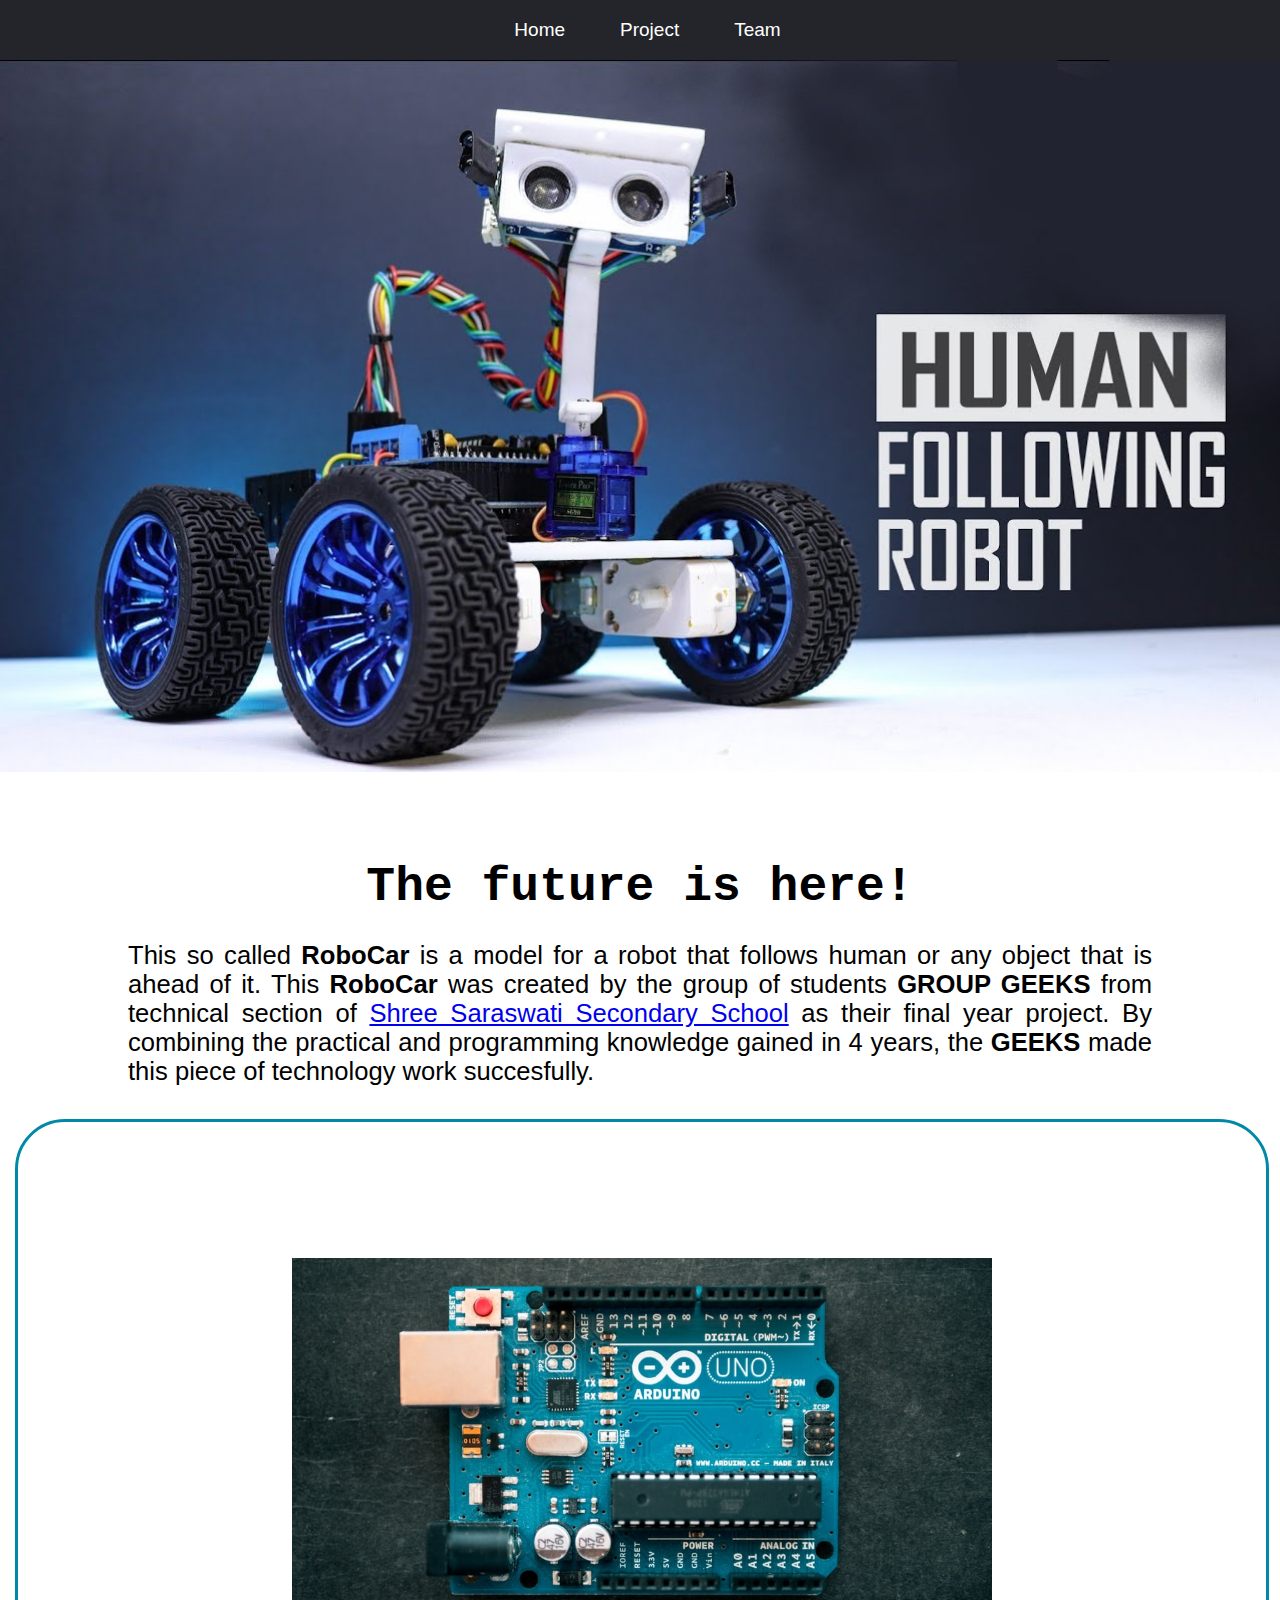
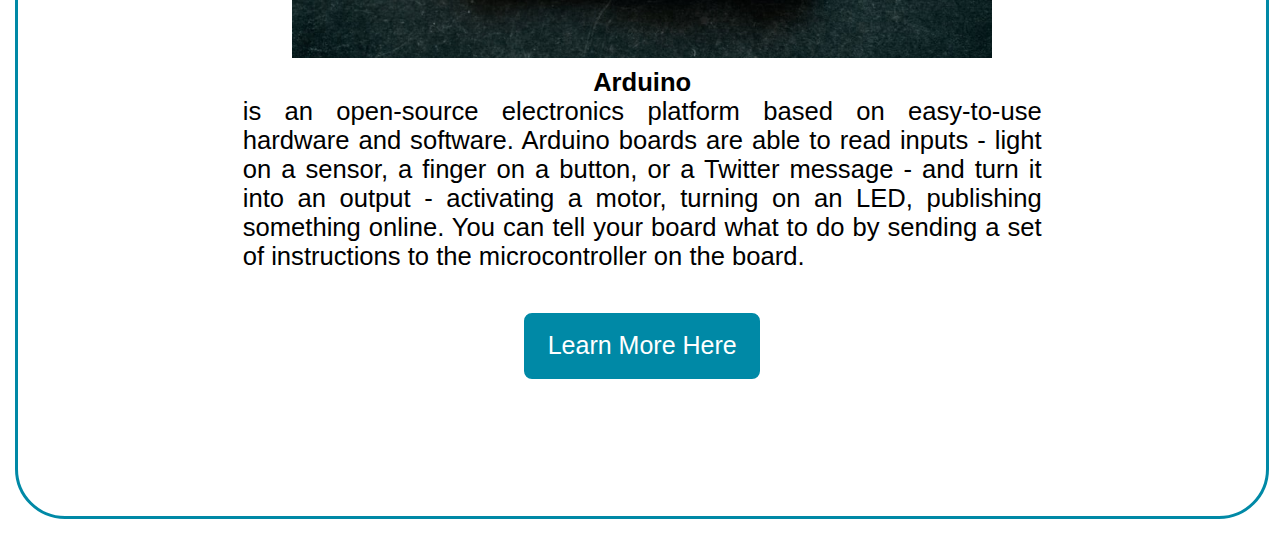
<file: index.html>
<!DOCTYPE html>
<html lang="en">
<head>
    <meta charset="UTF-8">
    <meta http-equiv="X-UA-Compatible" content="IE=edge">
    <meta name="viewport" content="width=device-width, initial-scale=1.0">
    <title>Home | Project RoboCar</title>
    <link rel="stylesheet" href="./Home/index.css">
</head>
<body>
    <nav>
            <li><a href="index.html">Home</li></a>
            <li><a href="./Project/project.html">Project</li></a>
            <li><a href="./Our Team/team.html">Team</li></a>
    </nav>
    <div class="homeimgwrapper">
        <div class="homeimg">
        </div>
    </div>

    <div class="slog">
        <h1 class="future" 
        style="font-family: 'Courier New', Courier, monospace;">
        The future is here!</h1>
        <p>This so called <b>RoboCar</b> is a model for a robot that follows human 
        or any object that is ahead of it. This <b>RoboCar</b> was created by the group of students 
        <b> GROUP GEEKS</b> from technical section 
          of  <a target=”_blank”  href="https://www.facebook.com/sssdamak/"> Shree Saraswati Secondary School</a> as 
         their final year project.
         By combining the practical and programming knowledge gained in 4 years, the <b>GEEKS</b> made this 
         piece of technology work succesfully.
        </p>
    </div>
    <br>
    <div class="infocar">
        <div class="txtimgwrapper">
            <div class="imgarduino"><img src="./Images/arduino.jpg" alt=""></div>
            <div class="txtarduino"><b>Arduino</b>  is an open-source electronics platform based on easy-to-use hardware and software.
                 Arduino boards are able to read inputs - light on a sensor, a finger on a button, or a Twitter message - and turn it 
                 into an output - activating a motor, turning on an LED, publishing something online. You can tell your board what to
                  do by sending a set of instructions to the microcontroller on the board. </div>
        </div>
        <div class="btnwrapper">
           <a href="./Project/project.html" > <button>Learn More Here</button></a>
        </div>
    </div>

</body>
</html>
</file>
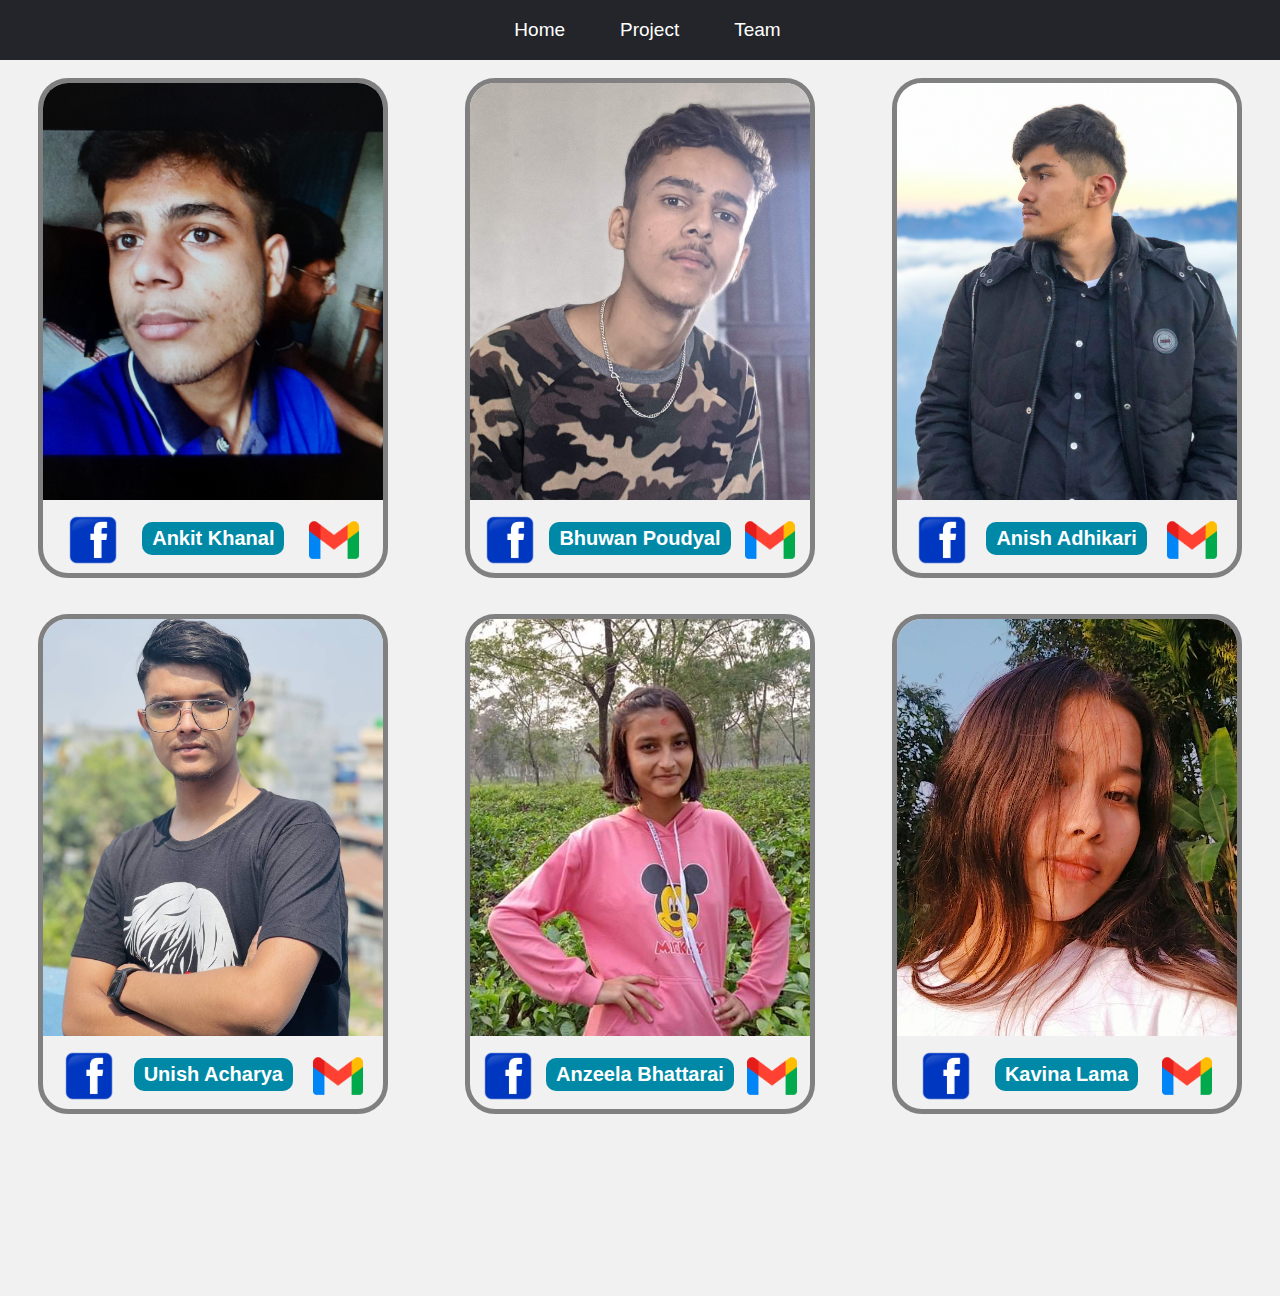
<file: Our Team/team.html>
<!DOCTYPE html>
<html lang="en">
<head>
    <meta charset="UTF-8">
    <meta http-equiv="X-UA-Compatible" content="IE=edge">
    <meta name="viewport" content="width=device-width, initial-scale=1.0">
    <title>Team</title>
    <link rel="stylesheet" href="../Home/index.css">
    <link rel="stylesheet" href="../Our Team/team.css">
</head>
<body>
    <nav>
        <li><a href="../index.html">Home</li></a>
        <li><a href="../Project/project.html">Project</li></a>
        <li><a href="../Our Team/team.html">Team</li></a>
    </nav>
    <br>
    <div class="infowrapper">
        <div class="firstrow">
            <div class="info info1">
                <div class="image image1">

                </div>
                <div class="text">
                    <a target=”_blank”  href="https://www.facebook.com/khanalankit69"><img src="../Images/facebook.png" alt=""></a>
                    <p>Ankit Khanal</p>
                    <a href = "mailto: akhanal749@gmail.com"><img src="../Images/gmail.png" alt=""></a>
                </div>
            </div>
            <div class="info info2">
                <div class="image image2">
                    
                </div>
                <div class="text">
                    <a target=”_blank”  href="https://www.facebook.com/bhuwanbp.vai"><img src="../Images/facebook.png" alt=""></a>
                    <p>Bhuwan Poudyal</p>
                    <a href = "mailto: bhuwanpoudyal7@gmail.com"><img src="../Images/gmail.png" alt=""></a>
                </div>
            </div>
            <div class="info info3">
                <div class="image image3">

                </div>
                <div class="text">
                    <a target=”_blank”  href="https://www.facebook.com/gaming.anish.798"><img src="../Images/facebook.png" alt=""></a>
                    <p>Anish Adhikari</p>
                    <a href = "mailto: adhikarichandra71@gmail.com"><img src="../Images/gmail.png" alt=""></a>
                </div>
            </div>
        </div>
        <br><br>
        <div class="secondrow">
            <div class="info info4">
                <div class="image image4">

                </div>
                <div class="text">
                    <a target=”_blank”  href="https://www.facebook.com/profile.php?id=100010019050991"><img src="../Images/facebook.png" alt=""></a>
                    <p>Unish Acharya</p>
                    <a href = "mailto: unish.acharya123@gmail.com"><img src="../Images/gmail.png" alt=""></a>
                </div>
            </div>
            <div class="info info5">
                <div class="image image5">

                </div>
                <div class="text">
                    <a target=”_blank”  href="https://www.facebook.com/angeela.bhattarai.5"><img src="../Images/facebook.png" alt=""></a>
                    <p>Anzeela Bhattarai</p>
                    <a href = "mailto: angeelabhattarai904@gmail.com"><img src="../Images/gmail.png" alt=""></a>
                </div>
            </div>
            <div class="info info6">
                <div class="image image6">

                </div>
                <div class="text">
                    <a target=”_blank”  href="https://www.facebook.com/kavina.tamang"><img src="../Images/facebook.png" alt=""></a>
                    <p>Kavina Lama</p>
                    <a href = "mailto: tamangkabina505@gmail.com"><img src="../Images/gmail.png" alt=""></a>
                </div>
            </div>
        </div>
    </div>
    <br>
</body>
</html>
</file>
<file: Home/index.css>
* {
  margin: 0px;
  padding: 0px;
  -webkit-box-sizing: border-box;
          box-sizing: border-box;
  font-family: sans-serif;
}

body {
  max-width: 1920px;
}

nav {
  height: 60px;
  width: 100%;
  background-color: #24252a;
  display: -webkit-box;
  display: -ms-flexbox;
  display: flex;
  -webkit-box-pack: center;
      -ms-flex-pack: center;
          justify-content: center;
  -webkit-box-align: center;
      -ms-flex-align: center;
          align-items: center;
}

nav li {
  margin-left: 15px;
  text-decoration: none;
  list-style-type: none;
  outline: none;
  border: none;
}

nav a {
  text-decoration: none;
  color: white;
  padding: 5px 20px 5px 20px;
  border-radius: 20px;
  border: none;
  font-size: 19px;
  outline: none;
  -webkit-transition: 0.3s;
  transition: 0.3s;
}

nav a:hover {
  background-color: #0089a6;
}

.homeimgwrapper {
  width: 100%;
  display: -webkit-box;
  display: -ms-flexbox;
  display: flex;
  -webkit-box-pack: center;
      -ms-flex-pack: center;
          justify-content: center;
  -webkit-box-align: center;
      -ms-flex-align: center;
          align-items: center;
}

.homeimg {
  width: 1500px;
  height: 800px;
  background: url("../Images/homecar.jpg");
  background-repeat: no-repeat;
  background-size: contain;
}

.future {
  font-family: monospace;
  font-size: 3rem;
}

.slog {
  display: -webkit-box;
  display: -ms-flexbox;
  display: flex;
  -webkit-box-pack: center;
      -ms-flex-pack: center;
          justify-content: center;
  -webkit-box-orient: vertical;
  -webkit-box-direction: normal;
      -ms-flex-direction: column;
          flex-direction: column;
  -webkit-box-align: center;
      -ms-flex-align: center;
          align-items: center;
}

.slog p {
  font-size: 1.6rem;
  font-family: 'Gill Sans', 'Gill Sans MT', Calibri, 'Trebuchet MS', sans-serif;
  margin-top: 1.7rem;
  width: 60%;
}

.infocar {
  height: 750px;
  margin: 15px;
  width: 98%;
  border-radius: 50px;
  border: 3px solid #0089a6;
  display: -webkit-box;
  display: -ms-flexbox;
  display: flex;
  -webkit-box-orient: vertical;
  -webkit-box-direction: normal;
      -ms-flex-direction: column;
          flex-direction: column;
  -webkit-box-pack: center;
      -ms-flex-pack: center;
          justify-content: center;
  -webkit-box-align: center;
      -ms-flex-align: center;
          align-items: center;
}

.infocar .txtimgwrapper {
  display: -webkit-box;
  display: -ms-flexbox;
  display: flex;
  -webkit-box-pack: center;
      -ms-flex-pack: center;
          justify-content: center;
  -webkit-box-align: center;
      -ms-flex-align: center;
          align-items: center;
}

.infocar .imgarduino {
  width: 63%;
  height: 100%;
  display: -webkit-box;
  display: -ms-flexbox;
  display: flex;
  -webkit-box-pack: center;
      -ms-flex-pack: center;
          justify-content: center;
  -webkit-box-align: center;
      -ms-flex-align: center;
          align-items: center;
}

.infocar .txtarduino {
  height: 100%;
  width: 37%;
  margin: 10px;
  text-align: justify;
  font-size: 1.6rem;
  display: -webkit-box;
  display: -ms-flexbox;
  display: flex;
  -webkit-box-pack: center;
      -ms-flex-pack: center;
          justify-content: center;
  -webkit-box-orient: vertical;
  -webkit-box-direction: normal;
      -ms-flex-direction: column;
          flex-direction: column;
  -webkit-box-align: center;
      -ms-flex-align: center;
          align-items: center;
  font-family: 'Gill Sans', 'Gill Sans MT', Calibri, 'Trebuchet MS', sans-serif;
}

.infocar .btnwrapper {
  margin-top: 30px;
}

.infocar .btnwrapper button {
  height: 70px;
  width: 240px;
  font-size: 25px;
  background: #0089a6;
  color: white;
  -webkit-transition: 0.3s;
  transition: 0.3s;
  border: 2px solid white;
  border-radius: 10px;
}

.infocar .btnwrapper button:hover {
  background: white;
  color: #0089a6;
  border: 2px solid #0089a6;
}

@media (max-width: 1670px) {
  .infocar {
    height: 1000px;
  }
  .infocar .txtarduino {
    width: 80%;
  }
  .slog p {
    width: 80%;
    text-align: justify;
  }
  .txtimgwrapper {
    -webkit-box-orient: vertical;
    -webkit-box-direction: normal;
        -ms-flex-direction: column;
            flex-direction: column;
    width: 80%;
  }
  .imgarduino img {
    height: 400px;
    width: 700px;
  }
}

@media (max-width: 768px) {
  .homeimg {
    height: 230px;
  }
  .infocar {
    height: 760px;
    width: 94%;
  }
  .infocar .txtarduino {
    width: 90%;
    font-size: 1.3rem;
  }
  .slog p {
    font-size: 1.3rem;
  }
  .imgarduino img {
    height: 210px;
    width: 300px;
  }
  .future {
    margin-left: 10px;
    font-size: 2.1rem;
  }
}
/*# sourceMappingURL=index.css.map */
</file>
<file: Our Team/team.css>
body {
  background-color: #f1f1f1;
}

.infowrapper {
  width: 100%;
  height: 1200px;
  display: -webkit-box;
  display: -ms-flexbox;
  display: flex;
  -webkit-box-orient: vertical;
  -webkit-box-direction: normal;
      -ms-flex-direction: column;
          flex-direction: column;
}

.firstrow {
  display: -webkit-box;
  display: -ms-flexbox;
  display: flex;
  -ms-flex-pack: distribute;
      justify-content: space-around;
}

.secondrow {
  display: -webkit-box;
  display: -ms-flexbox;
  display: flex;
  -ms-flex-pack: distribute;
      justify-content: space-around;
}

.info {
  height: 500px;
  border-radius: 30px;
  width: 350px;
  overflow: hidden;
  border: 5px solid grey;
}

.image {
  height: 85%;
}

.image:hover {
  background-size: 110%;
}

.image1 {
  background: url("../Pics/20211126_145524.jpeg");
  background-repeat: no-repeat;
  background-size: cover;
  background-position-x: center;
}

.image1:hover {
  background-size: 170%;
}

.image2 {
  background: url("../Pics/1638453092167.jpg");
  background-repeat: no-repeat;
  background-size: cover;
  background-position-y: center;
}

.image3 {
  background: url("../Pics/image1 (3).jpg");
  background-repeat: no-repeat;
  background-size: cover;
  background-position-x: -150px;
}

.image3:hover {
  background-size: 160%;
}

.image4 {
  background: url("../Pics/IMG_20211202_175759.jpg");
  background-repeat: no-repeat;
  background-size: cover;
}

.image5 {
  background: url("../Pics//received_4898290696900278.jpeg");
  background-repeat: no-repeat;
  background-size: cover;
  background-position-y: center;
}

.image6 {
  background: url("../Pics/Snapchat-1850451163.jpg");
  background-repeat: no-repeat;
  background-size: cover;
  background-position-y: center;
}

.text {
  display: -webkit-box;
  display: -ms-flexbox;
  display: flex;
  -webkit-box-pack: space-evenly;
      -ms-flex-pack: space-evenly;
          justify-content: space-evenly;
  -webkit-box-align: center;
      -ms-flex-align: center;
          align-items: center;
}

.text > a > img {
  height: 50px;
  margin-top: 15px;
  width: 50px;
}

.text > p {
  font-size: 20px;
  font-weight: bold;
  padding: 5px 10px 5px 10px;
  border-radius: 10px;
  color: white;
  margin-top: 8px;
  background-color: #0089a6;
}

@media (max-width: 1100px) {
  .infowrapper {
    height: auto;
    -webkit-box-pack: center;
        -ms-flex-pack: center;
            justify-content: center;
    -webkit-box-align: center;
        -ms-flex-align: center;
            align-items: center;
  }
  .firstrow {
    -webkit-box-orient: vertical;
    -webkit-box-direction: normal;
        -ms-flex-direction: column;
            flex-direction: column;
  }
  .secondrow {
    -webkit-box-orient: vertical;
    -webkit-box-direction: normal;
        -ms-flex-direction: column;
            flex-direction: column;
    margin-top: -40px;
  }
  .info {
    margin-top: 10px;
    width: 300px;
    height: 450px;
  }
  .text > a > img {
    margin-top: 5px;
  }
}
/*# sourceMappingURL=team.css.map */
</file>
